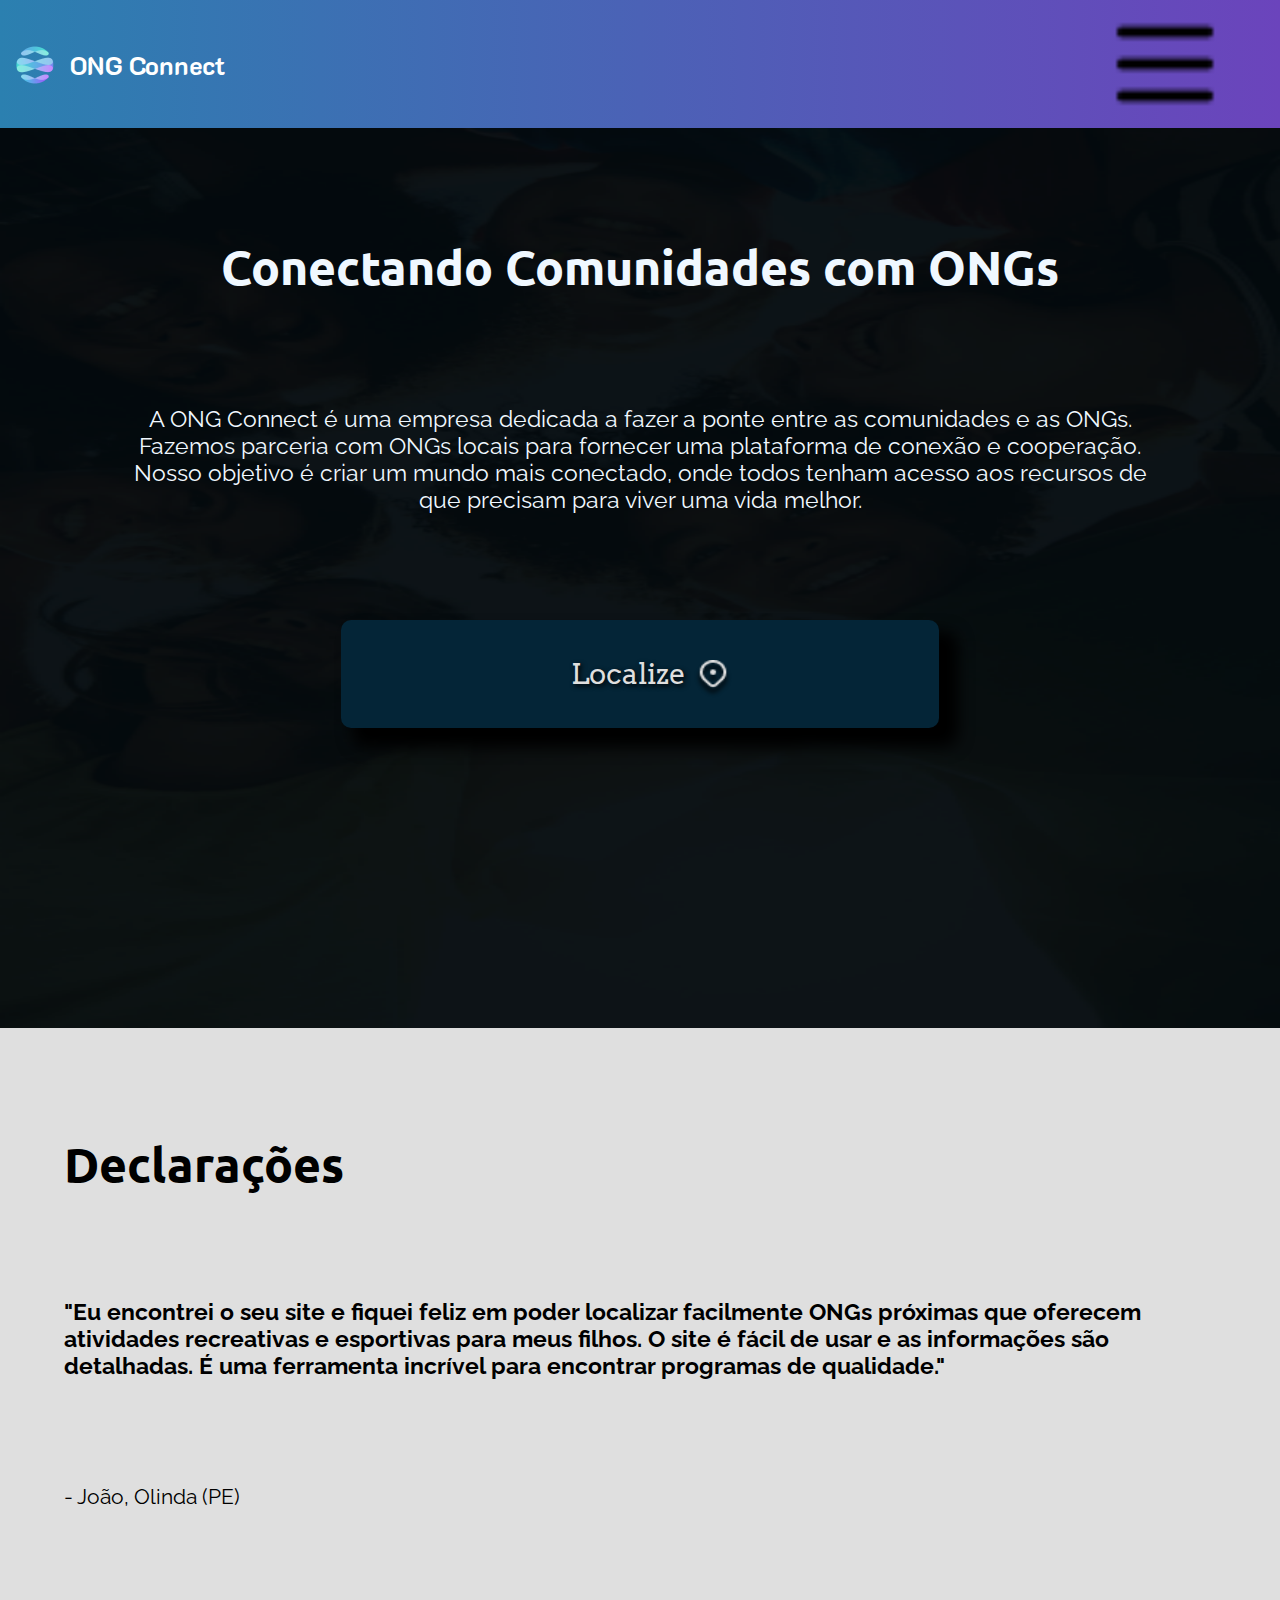
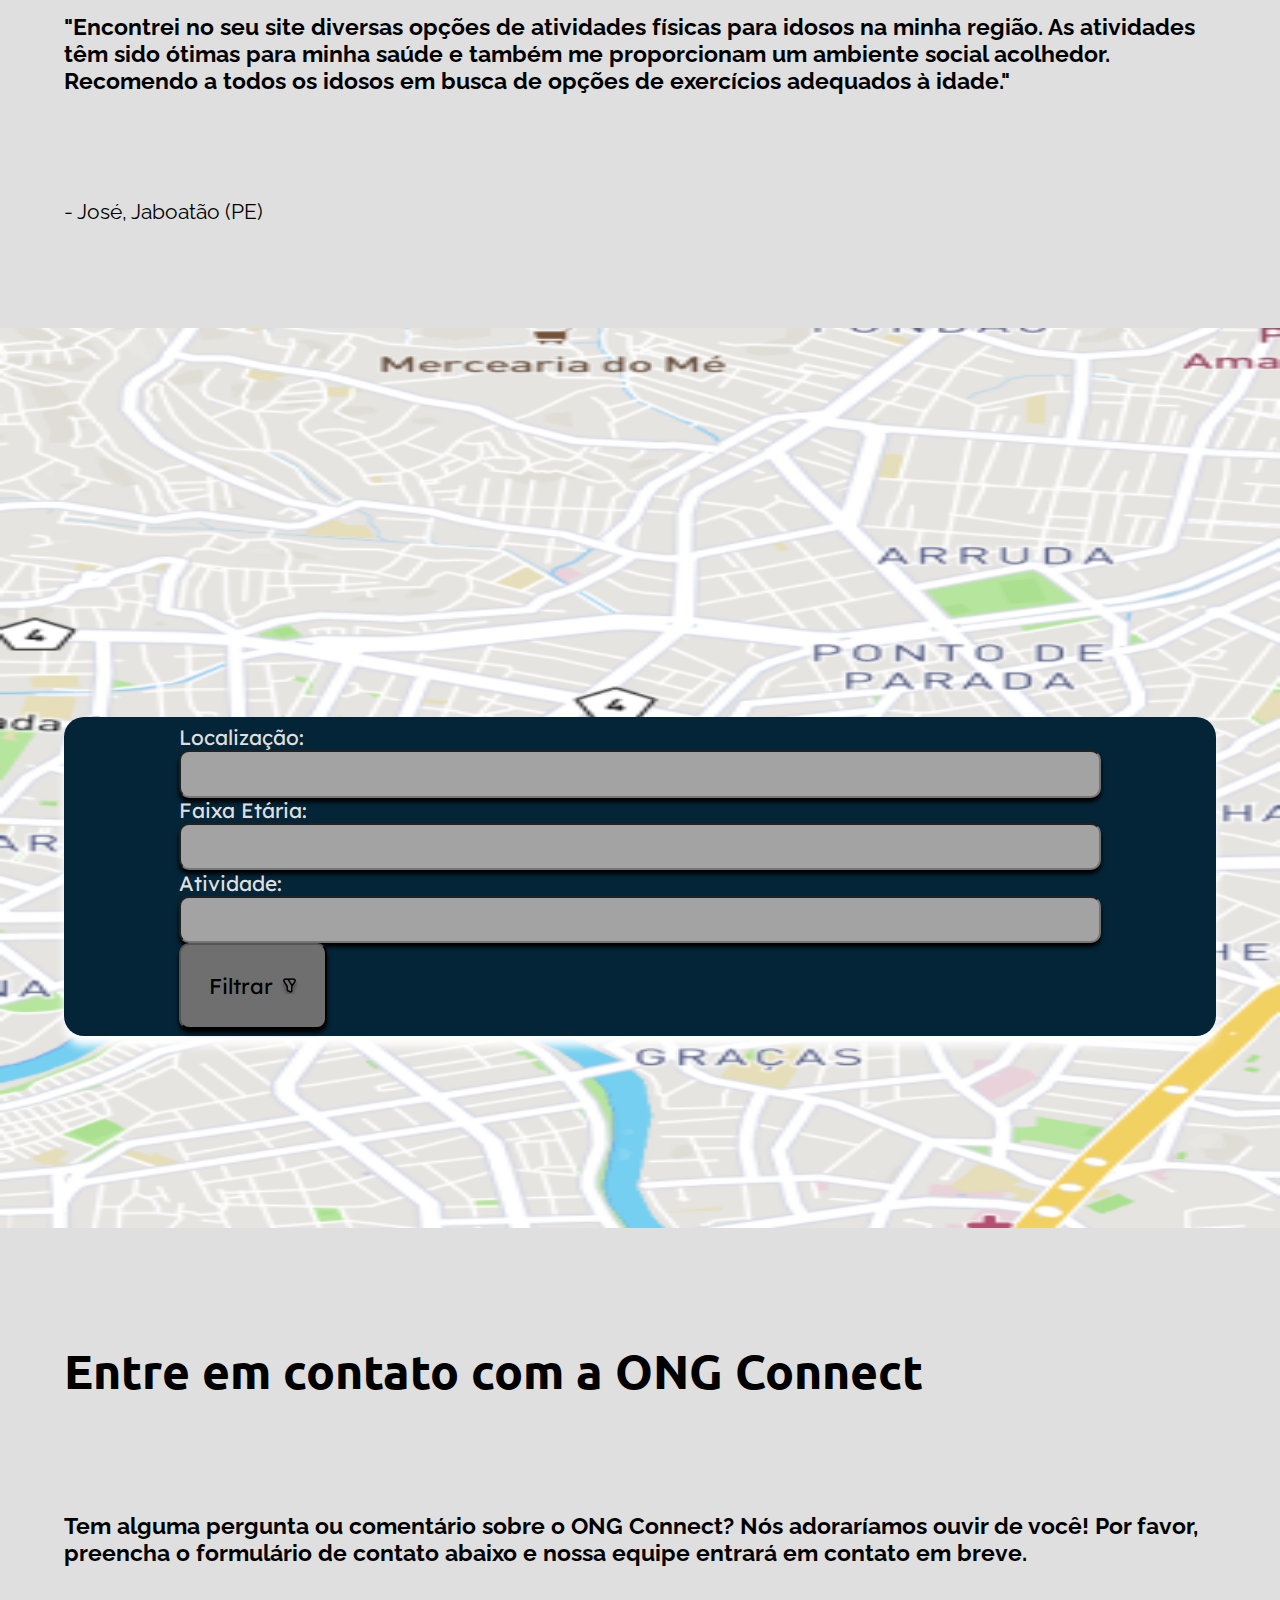
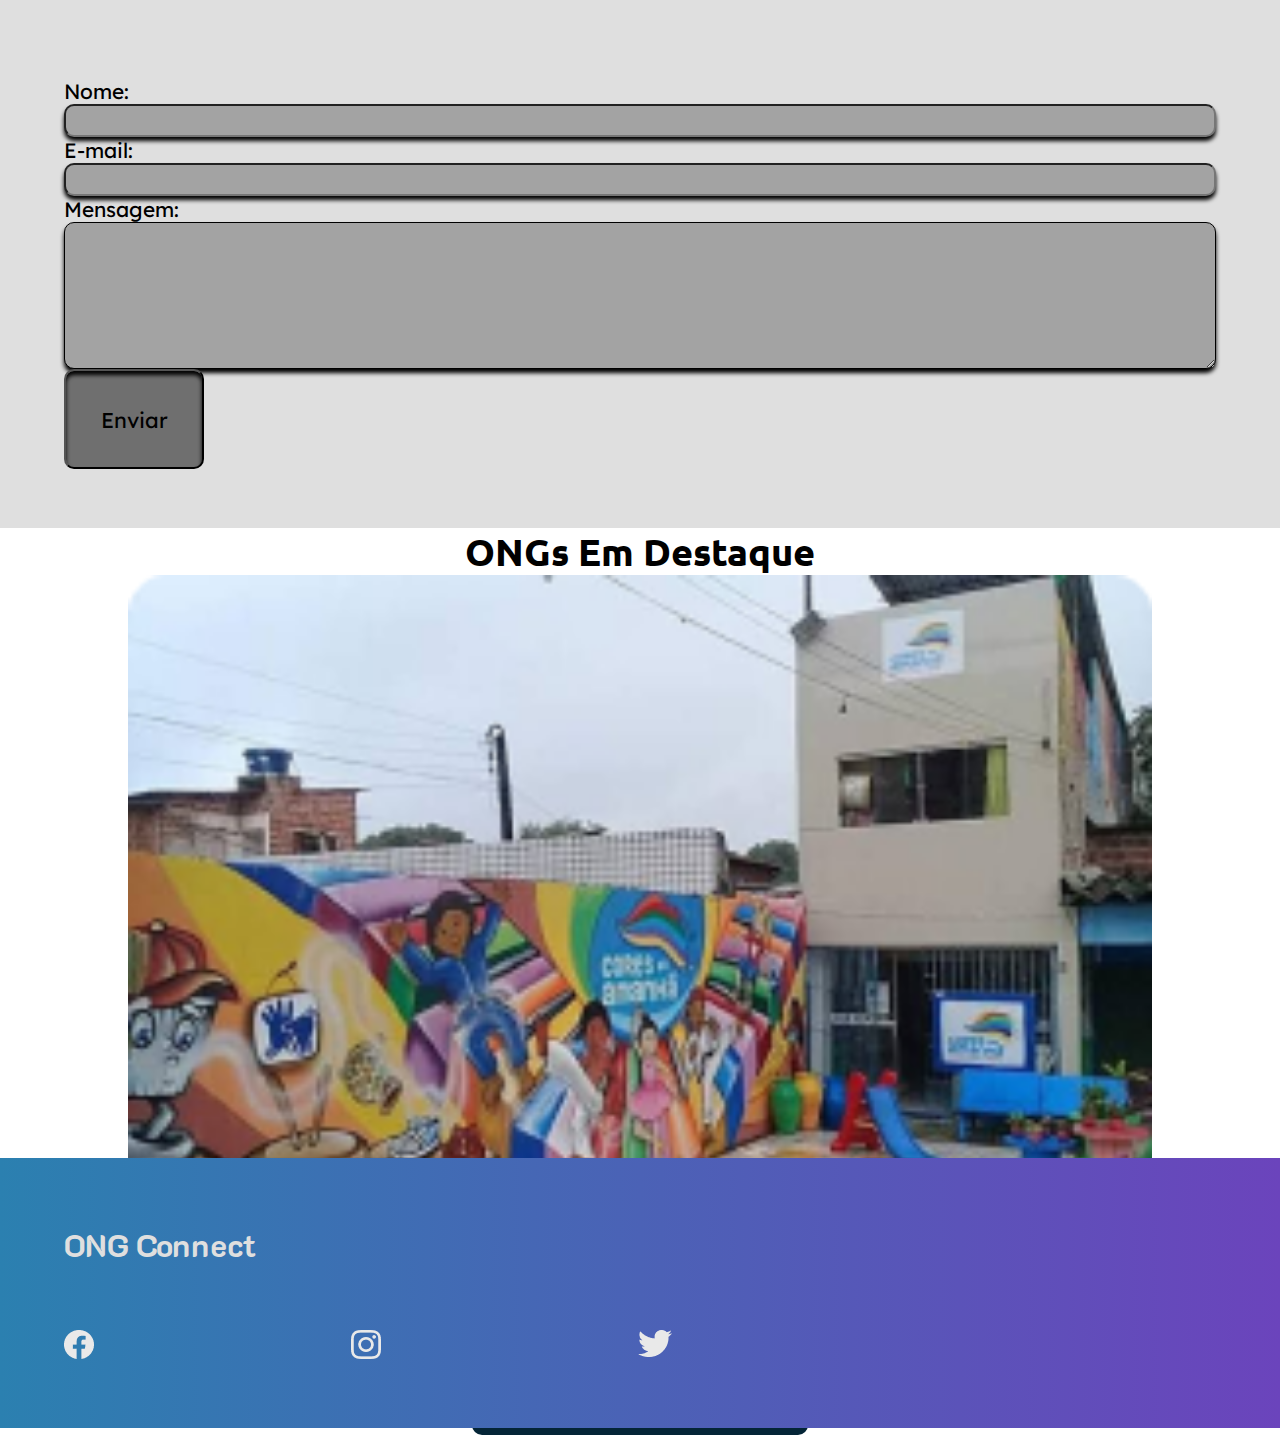
<file: ONG_Connect-main/projeto1/index.html>
<!DOCTYPE html>
<html lang="pt-br">
<head>
    <meta charset="UTF-8">
    <meta name="viewport" content="width=device-width, initial-scale=1.0">
    <link rel="stylesheet" href="style.css">
    <link rel="shortcut icon" href="imagens/logo 3_resized.png" type="image/x-icon">
    <title>ONG Connect</title>
</head>
<body>

    <header>

        <div class="titulo">

            <img src="imagens/logo 3.png" alt="logo">

            <h1>ONG Connect</h1>
        </div>

        <img src="imagens/Burger-Nav.png" alt="">
        
    </header>

    <main>

        <section class="inicio">

            <h1>Conectando Comunidades com ONGs</h1>
            
            <p>A ONG Connect é uma empresa dedicada a fazer a ponte entre as comunidades e as ONGs. Fazemos parceria com ONGs locais para fornecer uma plataforma de conexão e cooperação. Nosso objetivo é criar um mundo mais conectado, onde todos tenham acesso aos recursos de que precisam para viver uma vida melhor.</p>
        
            <a href="#localize" class="botao-localize" >Localize <img src="imagens/icon.png" alt=""></a>
        
        </section>
        
        <section class="parte2">
            
            <h1>Declarações</h1>

            <strong><p>"Eu encontrei o seu site e fiquei feliz em poder localizar facilmente ONGs próximas que oferecem atividades recreativas e esportivas para meus filhos. O site é fácil de usar e as informações são detalhadas. É uma ferramenta incrível para encontrar programas de qualidade."</p></strong>
            <p class="nome">- João, Olinda (PE)</p>

            <strong><p  class="declaracao">"Encontrei no seu site diversas opções de atividades físicas para idosos na minha região. As atividades têm sido ótimas para minha saúde e também me proporcionam um ambiente social acolhedor. Recomendo a todos os idosos em busca de opções de exercícios adequados à idade."</p></strong>
            <p class="nome">- José, Jaboatão (PE)</p>
            
        </section>

        <section class="parte3">

            <div id="localize">

                <form action="#" method="post" class="form">

                    <div class="input">

                      <label for="local">Localização:</label>
                      <input type="text" id="local" />

                    </div>

                    <div class="input">

                      <label for="faixa">Faixa Etária:</label>
                      <input type="number" id="faixa" />

                    </div>

                    <div class="input">

                      <label for="atv">Atividade:</label>
                      <input type="text" id="atv" />

                    </div>

                    <div>
                        <button type="submit"  class="filtrar">Filtrar <img src="imagens/Filter.png" alt="#localize"></button>
                    </div>

                  </form>
            </div>

        </section>

        <section class="parte4">

            
            <div class="contato">
                <h1>Entre em contato com a ONG Connect</h1>
                <strong>
                    <p>Tem alguma pergunta ou
                    comentário sobre o ONG Connect? Nós adoraríamos ouvir de você!
                    Por favor, preencha o formulário de contato abaixo e nossa equipe entrará em contato em breve.</p>
                </strong>
            </div>



                <form action="#" method="post" class="form2">

                    
                      <div class="input">
                          <label for="local">Nome:</label>
                          <input type="text" id="local" />
                      </div>

                      <div class="input">
                          <label for="email">E-mail:</label>
                          <input type="email" id="email" />
                      </div>

                      <div class="txt">
                          <label for="msg">Mensagem:</label>

                          <textarea name="" id="" cols="0" rows="5"></textarea>
                      </div>

                    <div>
                        <button type="submit"  class="enviar">Enviar</button>
                    </div>

                </form>



            <div>



            </div>
            
        </section>

        <section class="parte5">

            <h1>ONGs Em Destaque</h1>

            <div class="foto-destaque">
            <img src="imagens/ong2 1.png" alt="">
            </div>

            <a href="#">Mais informações</a>

        </section>

    </main>

    <footer>

        <h1>ONG Connect</h1>

        <div class="redes-sociais">

            <a href="facebook.com">
                <img src="imagens/path14.png" alt="facebook">
            </a>
            <a href="instagram.com">
                <img src="imagens/Vector.png" alt="instagram">
            </a>
            <a href="twitter.com">
                <img src="imagens/Vector (1).png" alt="twitter">
            </a>

        </div>

    </footer>
    


</body>
</html>
</file>
<file: ONG_Connect-main/projeto1/style.css>
@import url('https://fonts.googleapis.com/css2?family=Arvo&family=K2D&family=Lexend&family=Raleway&family=Ubuntu&display=swap');

/* 
font-family: 'Arvo', serif;
font-family: 'K2D', sans-serif;
font-family: 'Lexend', sans-serif;
font-family: 'Raleway', sans-serif;
font-family: 'Ubuntu', sans-serif;
*/


*{
    margin: 0px;
    padding: 0px;
    box-sizing: border-box;
}

html{
    scroll-behavior: smooth;
}


body {
    display: flex;
    flex-direction: column;

}

header{
    display: flex;
    align-items: center;
    width: 100%;
    background: linear-gradient(to right, #2B80B0, #6B44BC);
    justify-content: space-between;
    height: 11%;
    font-family: 'K2D', sans-serif;
}

.titulo{
    display: flex;
    justify-content: center;
    align-items: center;
    font-family: 'K2D', sans-serif;
    color: white;
    font-size: 80%;
}

header > img{
    width: 14%;
    padding-right: 4%;
}



main{
    width: 100vw;

}

.inicio{
    justify-content: space-evenly;
    text-align: center;
    display: flex;
    flex-direction: column;
    padding: 0px 5%;
    color: aliceblue;
    font-family: 'Raleway', sans-serif;
    padding-bottom: 15%;
    background: url(imagens/comunidade\ 1.png) no-repeat;
    background-size: 100% 100%; 
    height: 100vh;
}



section h1{
    font-size: 300%;
    padding: 0% 5%;
    font-family: 'Ubuntu', sans-serif;
}

section p{
    font-size: 145%;
    padding: 0% 5%;
    font-family: 'Raleway', sans-serif;
}

.botao-localize{
    background-color: #042537;
    font-family: 'Arvo', serif;
    color: #DFDFDF;
    padding: 3% 18% 3% 20%;
    border-radius: 10px;
    text-decoration: none;
    text-shadow: 2px 2px 5px black;
    display: inline-flex;
    align-items: center;
    justify-content: center;
    margin: 0% auto;
    font-size: 180%;
    gap:5%;
    box-shadow: 15px 15px 15px 4px black;
}

.botao-localize img{
        padding: 7% 0% 0% 0%;
        width: 130%;
        height: 130%;
        text-shadow: 0px 4px 4px
}


.parte2{
    background-color: #DFDFDF;
    height: 100%;
    display: flex;
    flex-direction: column;
    justify-content: space-evenly;
    height: 100vh;
}

.nome{
    font-size: 130%
}

.parte3{
    background: url(imagens/Mapsicle\ Map.png);
    background-size: 100% 100%;
    color: white;
    display: flex;
    flex-direction: column;
    align-items: center;
    justify-content: flex-end;
    padding-bottom: 15%;
    height: 100vh;
}

#localize{
    background: #042537;
    box-shadow: 0px 10px 10px 0px;
    width: 90%;
    height: 45%;
    border-radius: 20px;
}

.form{
    display: flex;
    flex-direction: column;
    justify-content: space-around;
    width: 100%;
    padding: 0% 10% 0% 10%;
    height: 100%;
}

.form label{
    color: #DFDFDF;
    font-size: 130%;
    font-family: 'Lexend',sans-serif;
} 

.form input{
    border-radius: 5px;
    height: 80%;
    border-radius: 10px;
    background: #A3A3A3;
    box-shadow: 0px 4px 4px 0px;
    width: 100%;
    font-size: 25px;
}

.form input:focus{
    border: 3px solid black;
}

.filtrar{
    color: #000;
    padding: 3%;
    font-size: 135%;
    display: flex;
    align-items: center;
    gap: 8px;
    border-radius: 10px;
    background: #6F6F6F;
    box-shadow: 0px 4px 4px 0px black;
    font-family: 'Lexend',sans-serif;
}

.parte4{
    background-color: #DFDFDF;
    height: 100%;
    display: flex;
    flex-direction: column;
    justify-content: space-between;
    height: 100vh;
}

.contato{
    display: flex;
    flex-direction: column;
    justify-content: space-evenly;
    height: 50%;

}

.form2{
    height: 50%;
    display: flex;
    flex-direction: column;
    justify-content: space-between;
    padding: 0% 5% 5% 5%;
}

.form2 label{
    color: #000;
    font-size: 130%;
    font-family: 'Lexend',sans-serif;
} 

.form2 .input,.txt{
    display: flex;
    flex-direction: column;
}

.form2 input{
    border-radius: 5px;
    height: 80%;
    border-radius: 10px;
    background: #A3A3A3;
    box-shadow: 0px 4px 4px 0px;
    width: 100%;
    font-size: 25px;
}

.form2 input:focus{
    border: 3px solid black;
}

.form2 textarea{
    border-radius: 5px;
    border-radius: 10px;
    background: #A3A3A3;
    box-shadow: 0px 4px 4px 0px;
    height: 100%;
    font-size: 25px;
    border: 1.5px solid black;
}

.form2 textarea:focus{
    border: 3px solid black;
}

.enviar{
    color: #000;
    padding: 3%;
    font-size: 135%;
    display: flex;
    align-items: center;
    gap: 8px;
    border-radius: 10px;
    background: #6F6F6F;
    box-shadow: 0px 4px 4px 0px black inset;
    font-family: 'Lexend',sans-serif;
}

.parte5{
    height: 70vh;
    display: flex;
    flex-direction: column;
    justify-content: space-evenly;
    text-align: center;


}

.parte5 h1{
    width: 100%;
    font-size: 237%;
}

.parte5 a{
    background-color: #042537;
    margin: 0% auto;
    padding: 5%;
    font-size: 150%;
    text-decoration: none;
    color: #DFDFDF;
    border-radius: 10px;
    font-family: 'Lexend';
}

.parte5 img{
    width: 100%;
    height: 100%;
    
}

.foto-destaque{
   margin: 0% auto;
    width: 80%;
}



footer{
    width: 100%;
    height: 30vh;
    background: linear-gradient(to right, #2B80B0, #6B44BC);
    display: flex;
    flex-direction: column;
    justify-content: space-evenly;
    padding-left: 5%;
}

footer h1{
    font-family: 'K2D', sans-serif;
    color: #DFDFDF;
}

.redes-sociais{
    width: 50%;
    display: flex;
    justify-content: space-between;

}
</file>
